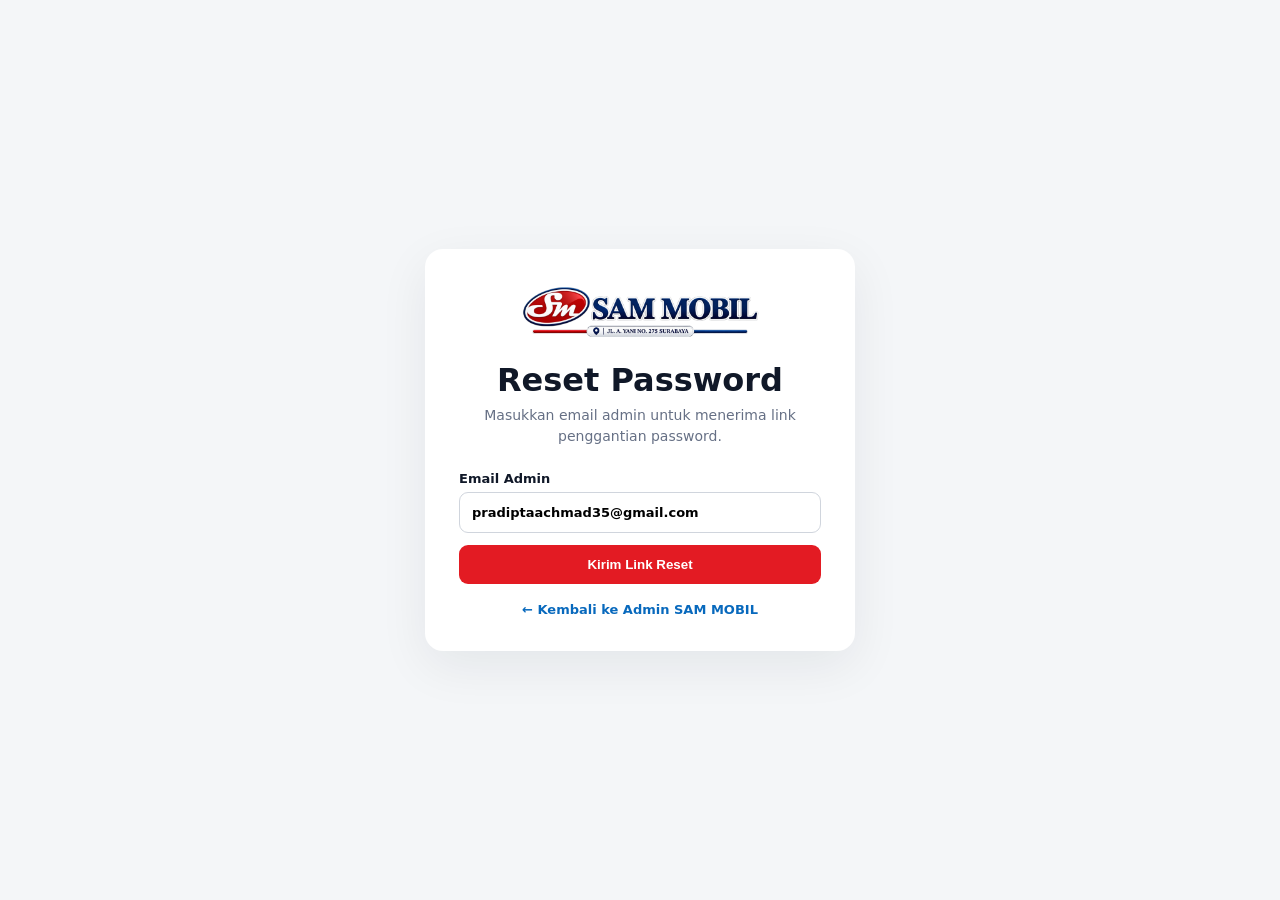
<file: reset-password.html>
<!doctype html>
<html lang="id">
<head>
<meta charset="UTF-8">
<meta name="viewport" content="width=device-width,initial-scale=1">
<title>Reset Password — SAM MOBIL</title>
<style>
*{box-sizing:border-box}body{margin:0;background:#f4f6f8;color:#101828;font-family:Inter,system-ui,sans-serif;min-height:100vh;display:grid;place-items:center;padding:20px}
.card{width:min(430px,100%);background:#fff;padding:34px;border-radius:18px;box-shadow:0 15px 50px #10182812}
.logo{text-align:center;margin-bottom:18px}.logo img{width:min(250px,100%);height:auto;max-height:78px;object-fit:contain}
h1{margin:8px 0 6px;text-align:center}.sub{text-align:center;color:#667085;font-size:14px;line-height:1.5;margin:0 0 24px}
form{display:grid;gap:12px}label{font-size:13px;font-weight:700}input{width:100%;padding:12px;border:1px solid #d0d5dd;border-radius:9px;font:inherit;margin-top:6px}
button{border:0;background:#e31b23;color:#fff;padding:12px 17px;border-radius:9px;font-weight:800;cursor:pointer}
button:disabled{opacity:.6;cursor:not-allowed}.msg{font-size:13px;line-height:1.5;padding:10px;border-radius:9px;display:none}.msg.ok{display:block;background:#ecfdf3;color:#067647}.msg.err{display:block;background:#fef3f2;color:#b42318}
.back{text-align:center;margin-top:18px;font-size:13px}.back a{color:#0869bd;text-decoration:none;font-weight:700}.hidden{display:none!important}
</style>
</head>
<body>
<main class="card">
  <div class="logo"><img src="sam-logo.png" alt="SAM MOBIL"></div>
  <h1 id="title">Reset Password</h1>
  <p id="subtitle" class="sub">Masukkan email admin untuk menerima link penggantian password.</p>

  <form id="requestForm">
    <label>Email Admin<input id="requestEmail" type="email" value="pradiptaachmad35@gmail.com" required></label>
    <button id="requestBtn">Kirim Link Reset</button>
    <div id="requestMsg" class="msg"></div>
  </form>

  <form id="changeForm" class="hidden">
    <label>Password Baru<input id="newPassword" type="password" minlength="8" placeholder="Minimal 8 karakter" required></label>
    <label>Konfirmasi Password<input id="confirmPassword" type="password" minlength="8" required></label>
    <button id="changeBtn">Simpan Password Baru</button>
    <div id="changeMsg" class="msg"></div>
  </form>

  <div class="back"><a href="admin.html">← Kembali ke Admin SAM MOBIL</a></div>
</main>
<script src="config.js"></script>
<script>
const SUPA_URL=window.SAM_CONFIG.SUPABASE_URL;
const SUPA_KEY=window.SAM_CONFIG.SUPABASE_ANON_KEY;
const headers={apikey:SUPA_KEY,"Content-Type":"application/json"};
const requestForm=document.getElementById('requestForm');
const changeForm=document.getElementById('changeForm');
const requestMsg=document.getElementById('requestMsg');
const changeMsg=document.getElementById('changeMsg');
const title=document.getElementById('title');
const subtitle=document.getElementById('subtitle');

function showChangeForm(){
  requestForm.classList.add('hidden');
  changeForm.classList.remove('hidden');
  title.textContent='Buat Password Baru';
  subtitle.textContent='Masukkan password baru untuk akun admin SAM MOBIL.';
}
function message(el,text,type){el.textContent=text;el.className='msg '+type}

const hash=new URLSearchParams(location.hash.substring(1));
const accessToken=hash.get('access_token');
const errorCode=hash.get('error_code');
const errorDescription=hash.get('error_description');
if(accessToken && hash.get('type')==='recovery') showChangeForm();
if(errorCode) message(requestMsg,errorDescription||'Link reset tidak valid atau sudah kedaluwarsa.','err');

requestForm.addEventListener('submit',async e=>{
  e.preventDefault();
  const btn=document.getElementById('requestBtn');btn.disabled=true;
  message(requestMsg,'','');
  const email=document.getElementById('requestEmail').value.trim();
  const redirectTo=location.origin+'/reset-password.html';
  try{
    const res=await fetch(SUPA_URL+'/auth/v1/recover',{method:'POST',headers,body:JSON.stringify({email,redirect_to:redirectTo})});
    const data=await res.json().catch(()=>({}));
    btn.disabled=false;
    if(!res.ok){
      message(requestMsg,data.msg||data.message||data.error_description||'Gagal mengirim link reset.','err');
      return;
    }
  }catch(err){
    btn.disabled=false;
    message(requestMsg,'Tidak dapat terhubung ke Supabase.','err');
    return;
  }
  message(requestMsg,'Link reset sudah dikirim. Buka email terbaru dan klik tombol reset. Link lama jangan digunakan.','ok');
});

changeForm.addEventListener('submit',async e=>{
  e.preventDefault();
  const btn=document.getElementById('changeBtn');
  const password=document.getElementById('newPassword').value;
  const confirm=document.getElementById('confirmPassword').value;
  if(password.length<8){message(changeMsg,'Password minimal 8 karakter.','err');return}
  if(password!==confirm){message(changeMsg,'Konfirmasi password tidak sama.','err');return}
  btn.disabled=true;
  if(!accessToken){
    btn.disabled=false;
    message(changeMsg,'Sesi reset tidak ditemukan. Buka link reset terbaru dari email.','err');
    return;
  }
  try{
    const res=await fetch(SUPA_URL+'/auth/v1/user',{method:'PUT',headers:{...headers,Authorization:'Bearer '+accessToken},body:JSON.stringify({password})});
    const data=await res.json().catch(()=>({}));
    btn.disabled=false;
    if(!res.ok){message(changeMsg,data.msg||data.message||'Password gagal diubah.','err');return}
    message(changeMsg,'Password berhasil diubah. Mengalihkan ke halaman admin...','ok');
    setTimeout(()=>location.href='admin.html',1000);
  }catch(err){
    btn.disabled=false;
    message(changeMsg,'Tidak dapat terhubung ke Supabase.','err');
  }
});
</script>
</body>
</html>
</file>
